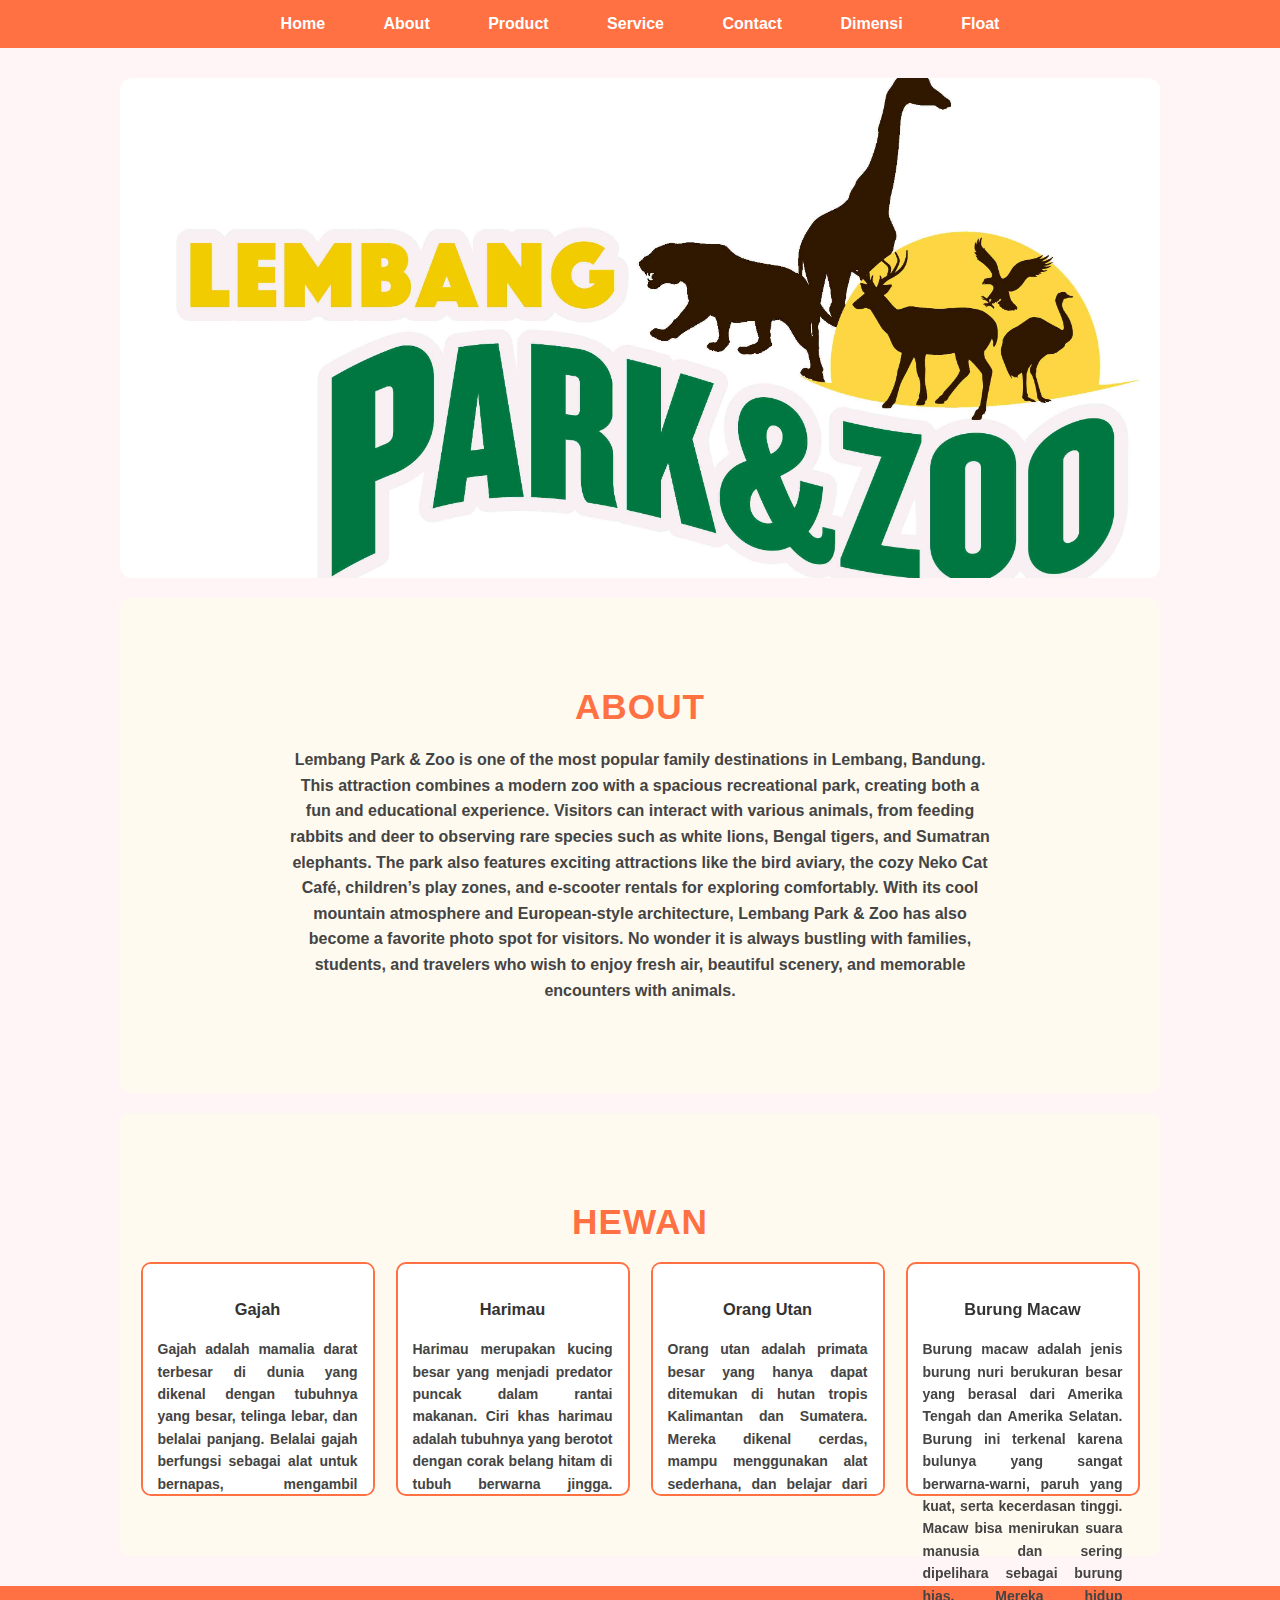
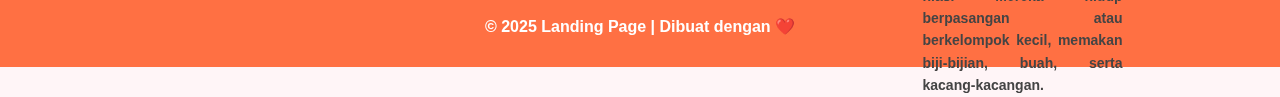
<file: index.html>
<!DOCTYPE html>
<html lang="id">

<head>
    <meta charset="UTF-8">
    <meta name="viewport" content="width=device-width, initial-scale=1.0">
    <title>Mengubah Display</title>
    <link rel="stylesheet" href="style.css">
</head>

<body>
    <!-- Navbar -->
    <div class="navigasi">
        <ul>
            <li><a href="index.html">Home</a></li>
            <li><a href="#about">About</a></li>
            <li><a href="product.html">Product</a></li>
            <li><a href="service.html">Service</a></li>
            <li><a href="contact.html">Contact</a></li>
            <li><a href="#dimensi">Dimensi</a></li>
            <li><a href="float.html">Float</a></li>
        </ul>
    </div>

    <!-- Hero Section -->
    <section class="hero" id="home"></section>

    <!-- About -->
    <section id="about">
        <h2>About</h2>
        <p>
            Lembang Park & Zoo is one of the most popular family destinations in Lembang, Bandung. This attraction
            combines a modern zoo with a spacious recreational park, creating both a fun and educational experience.
            Visitors can interact with various animals, from feeding rabbits and deer to observing rare species such as
            white lions, Bengal tigers, and Sumatran elephants. The park also features exciting attractions like the
            bird aviary, the cozy Neko Cat Café, children’s play zones, and e-scooter rentals for exploring comfortably.
            With its cool mountain atmosphere and European-style architecture, Lembang Park & Zoo has also become a
            favorite photo spot for visitors. No wonder it is always bustling with families, students, and travelers who
            wish to enjoy fresh air, beautiful scenery, and memorable encounters with animals.
        </p>
    </section>

    <!-- Dimensi & Overflow< -->
    <section id="dimensi">
        <h2>HEWAN</h2>

        <div class="box-container">
            <div class="box1">
                <h3>Gajah</h3>
                <p>Gajah adalah mamalia darat terbesar di dunia yang dikenal dengan tubuhnya yang besar, telinga lebar,
                    dan belalai panjang. Belalai gajah berfungsi sebagai alat untuk bernapas, mengambil makanan, minum,
                    serta berkomunikasi. Hewan ini hidup berkelompok dan memiliki ikatan sosial yang kuat. Gajah banyak
                    ditemukan di Afrika dan Asia, termasuk Indonesia (Sumatera). Mereka adalah herbivora yang memakan
                    rumput, daun, dan buah-buahan.</p>
            </div>

            <div class="box2">
                <h3>Harimau</h3>
                <p>Harimau merupakan kucing besar yang menjadi predator puncak dalam rantai makanan. Ciri khas harimau
                    adalah tubuhnya yang berotot dengan corak belang hitam di tubuh berwarna jingga. Harimau hidup
                    soliter, artinya lebih suka menyendiri dibanding berkelompok. Di Indonesia, spesies yang masih
                    bertahan adalah Harimau Sumatera. Harimau sangat penting dalam menjaga keseimbangan ekosistem karena
                    mengendalikan populasi mangsanya.</p>
            </div>

            <div class="box3">
                <h3>Orang Utan</h3>
                <p>Orang utan adalah primata besar yang hanya dapat ditemukan di hutan tropis Kalimantan dan Sumatera.
                    Mereka dikenal cerdas, mampu menggunakan alat sederhana, dan belajar dari pengalaman. Orang utan
                    memiliki lengan panjang yang memudahkan mereka bergelantungan di pepohonan. Hewan ini lebih banyak
                    hidup di pohon (arboreal) dan memakan buah, daun, serta serangga. Sayangnya, habitat orang utan
                    semakin terancam akibat deforestasi.</p>
            </div>

            <div class="box4">
                <h3>Burung Macaw</h3>
                <p>Burung macaw adalah jenis burung nuri berukuran besar yang berasal dari Amerika Tengah dan Amerika
                    Selatan. Burung ini terkenal karena bulunya yang sangat berwarna-warni, paruh yang kuat, serta
                    kecerdasan tinggi. Macaw bisa menirukan suara manusia dan sering dipelihara sebagai burung hias.
                    Mereka hidup berpasangan atau berkelompok kecil, memakan biji-bijian, buah, serta kacang-kacangan.
                </p>
            </div>
        </div>
    </section>

    <!-- Footer -->
    <footer>
        <p>&copy; 2025 Landing Page | Dibuat dengan ❤️</p>
    </footer>

</body>

</html>
</file>
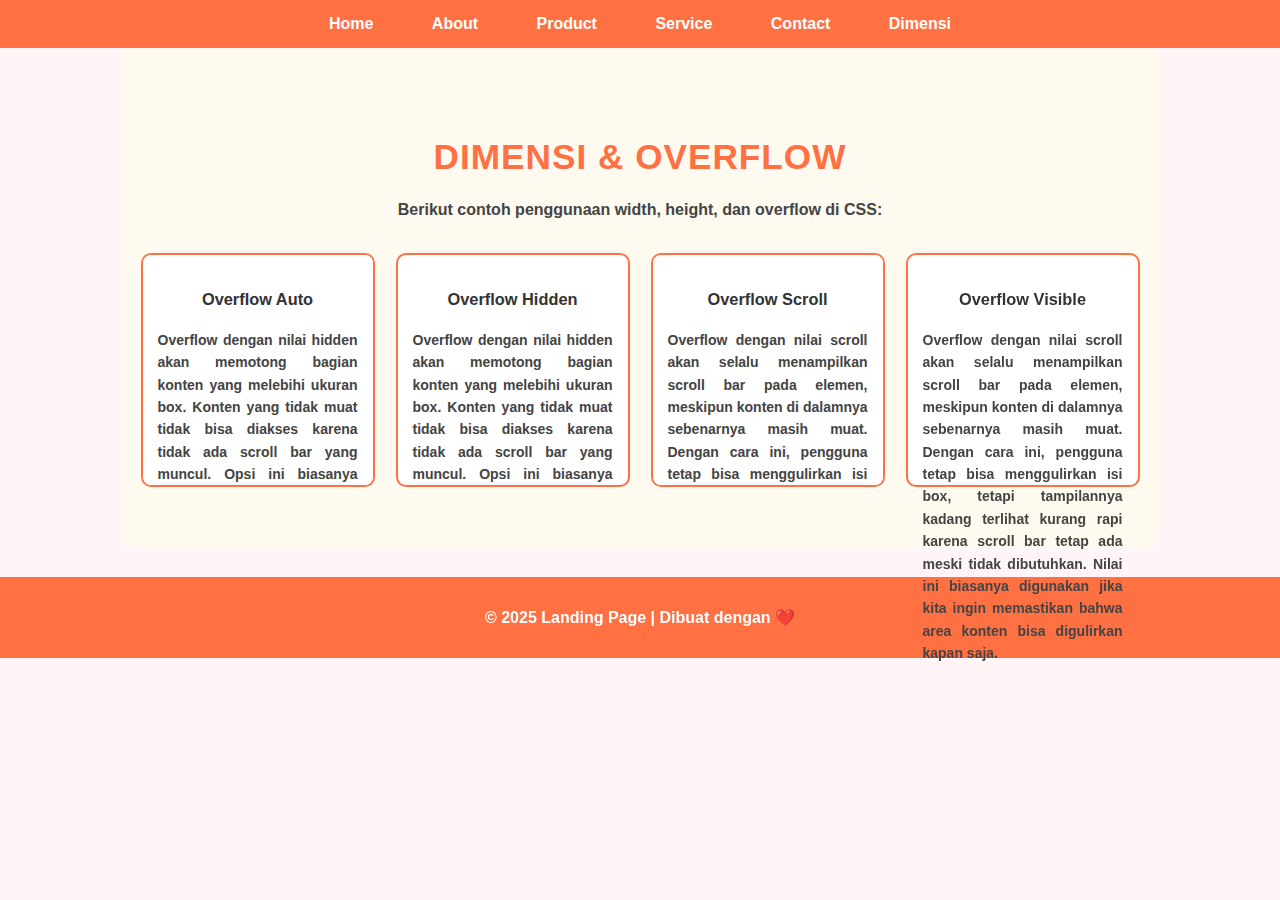
<file: dimensi.html>
<!DOCTYPE html>
<html lang="en">

<head>
    <meta charset="UTF-8">
    <meta name="viewport" content="width=device-width, initial-scale=1.0">
    <title>Dimensi & Overflow</title>
    <link rel="stylesheet" href="style.css">
</head>

<body>
    <!-- Navbar -->
    <div class="navigasi">
        <ul>
            <li><a href="index.html">Home</a></li>
            <li><a href="about.html">About</a></li>
            <li><a href="product.html">Product</a></li>
            <li><a href="service.html">Service</a></li>
            <li><a href="contact.html">Contact</a></li>
            <li><a href="dimensi.html">Dimensi</a></li>
        </ul>
    </div>

    <!-- Section Dimensi -->
    <section id="dimensi">
        <h2>Dimensi & Overflow</h2>
        <p>Berikut contoh penggunaan width, height, dan overflow di CSS:</p>

        <div class="box-container">
            <div class="box1">
                <h3>Overflow Auto</h3>
                <p>Overflow dengan nilai hidden akan memotong bagian konten yang melebihi ukuran box. Konten yang tidak
                    muat tidak bisa diakses karena tidak ada scroll bar yang muncul. Opsi ini biasanya digunakan jika
                    ingin menampilkan teks atau gambar dalam batas tertentu, misalnya hanya menampilkan potongan teks
                    sebagai preview atau menjaga agar layout tidak rusak meskipun ada konten berlebih.</p>
            </div>

            <div class="box2">
                <h3>Overflow Hidden</h3>
                <p>Overflow dengan nilai hidden akan memotong bagian konten yang melebihi ukuran box. Konten yang tidak
                    muat tidak bisa diakses karena tidak ada scroll bar yang muncul. Opsi ini biasanya digunakan jika
                    ingin menampilkan teks atau gambar dalam batas tertentu, misalnya hanya menampilkan potongan teks
                    sebagai preview atau menjaga agar layout tidak rusak meskipun ada konten berlebih.</p>
            </div>

            <div class="box3">
                <h3>Overflow Scroll</h3>
                <p>Overflow dengan nilai scroll akan selalu menampilkan scroll bar pada elemen, meskipun konten di
                    dalamnya sebenarnya masih muat. Dengan cara ini, pengguna tetap bisa menggulirkan isi box, tetapi
                    tampilannya kadang terlihat kurang rapi karena scroll bar tetap ada meski tidak dibutuhkan.</p>
            </div>

            <div class="box4">
                <h3>Overflow Visible</h3>
                <p>Overflow dengan nilai scroll akan selalu menampilkan scroll bar pada elemen, meskipun konten di
                    dalamnya sebenarnya masih muat. Dengan cara ini, pengguna tetap bisa menggulirkan isi box, tetapi
                    tampilannya kadang terlihat kurang rapi karena scroll bar tetap ada meski tidak dibutuhkan. Nilai
                    ini biasanya digunakan jika kita ingin memastikan bahwa area konten bisa digulirkan kapan saja.</p>
            </div>
        </div>
    </section>

    <!-- Footer -->
    <footer>
        <p>&copy; 2025 Landing Page | Dibuat dengan ❤️</p>
    </footer>
</body>

</html>
</file>
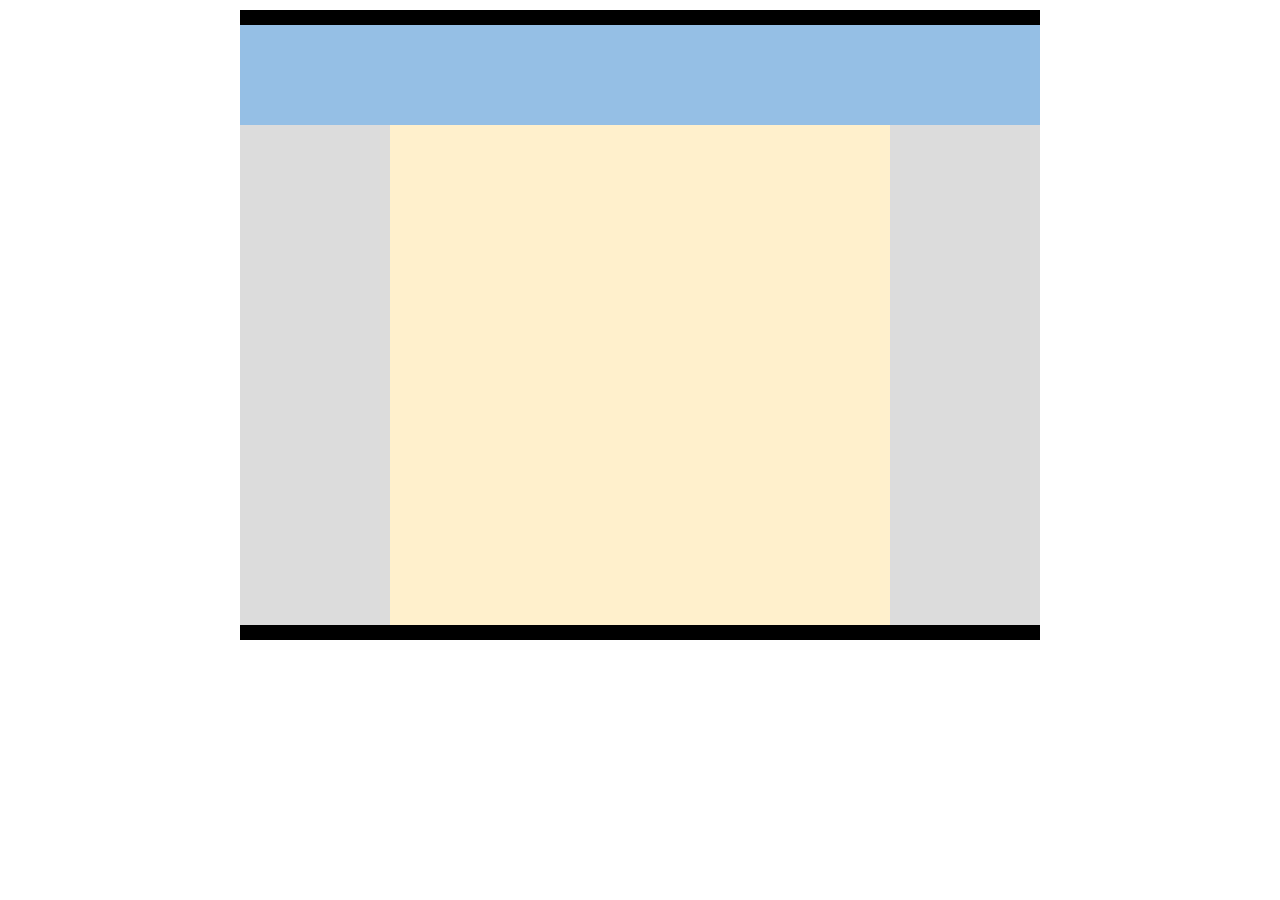
<file: float.html>
<html lang="en">

<head>
    <meta charset="UTF-8">
    <meta name="viewport" content="width=device-width, initial-scale=1.0">
    <title>Document</title>
    <link rel="stylesheet" href="style1.css">
</head>

<body>
    <div class="container">
        <header></header>
        <nav></nav>
        <div class="kiri"></div>
        <div class="tengah"></div>
        <div class="kanan"></div>
        <footer></footer>
    </div>
</body>

</html>
</file>
<file: style.css>
html,
body {
    scroll-behavior: smooth;
}

body {
    font-family: Arial, Helvetica, sans-serif;
    margin: 0;
    padding: 0;
    background: #fff5f7;
    color: #333;
}

/* Navbar */
.navigasi {
    background: #ff7043;
    padding: 15px 0;
    position: sticky;
    top: 0;
    z-index: 1000;
}

.navigasi ul {
    list-style: none;
    margin: 0;
    padding: 0;
    text-align: center;
}

.navigasi ul li {
    display: inline;
    margin: 0 15px;
}

.navigasi ul li a {
    text-decoration: none;
    color: #fff;
    font-weight: bold;
    padding: 8px 12px;
    border-radius: 5px;
}

/* Hero Section */
.hero {
    background: url('Foto/bg.jpg') no-repeat center/cover;
    padding: 250px 20px;
    border-radius: 12px;
    margin-top: 30px;
}

/* Section umum */
section {
    padding: 60px 20px;
    text-align: center;
    background: #fffaf0;
    margin: 0 auto 20px auto;
    border-radius: 10px;
    max-width: 1000px;
}


section h2 {
    margin-bottom: 20px;
    font-size: 2.2rem;
    color: #ff7043;
    text-transform: uppercase;
    letter-spacing: 1px;
}

section p {
    max-width: 700px;
    margin: 0 auto 30px auto;
    line-height: 1.6;
    font-weight: bold;
    color: #444;
}

section h3 {
    text-align: center;
}

/* Layout untuk box */
.box-container {
    display: grid;
    grid-template-columns: repeat(auto-fit, minmax(220px, 1fr));
    gap: 20px;
    justify-items: center;
}

/* Box contoh Dimensi & Overflow */
.box-container div {
    width: 200px;
    height: 200px;
    background: #fff;
    border: 2px solid #ff7043;
    border-radius: 10px;
    padding: 15px;
    font-size: 14px;
    text-align: justify;
    line-height: 1.6;
}


/* Box khusus overflow */
.box1 {
    overflow: auto;
}

.box2 {
    overflow: hidden;
}

.box3 {
    overflow: scroll;
}

.box4 {
    overflow: visible;
}


/* Footer */
footer {
    background: #ff7043;
    color: white;
    text-align: center;
    padding: 15px;
    margin-top: 30px;
    font-weight: bold;
}
</file>
<file: style1.css>
body {
    margin: 5px;
    padding: 0;
    box-sizing: border-box;
    font-family: Calibri;
}

header,
footer {
    background: black;
    height: 15px;
}

footer {
    clear: both;
    background: black;
    height: 15px;
}

nav {
    background: #95bfe5;
    height: 100px;
}

.container {
    width: 800px;
    margin: auto;
    padding: 5px;
    overflow: auto;
}

.kiri {
    width: 150px;
    height: 500px;
    background-color: #dcdcdc;
    float: left;
}

.tengah {
    width: 500px;
    height: 500px;
    background-color: #fff0cc;
    float: left;
}

.kanan {
    width: 150px;
    height: 500px;
    background-color: #dcdcdc;
    float: left;
}
</file>
